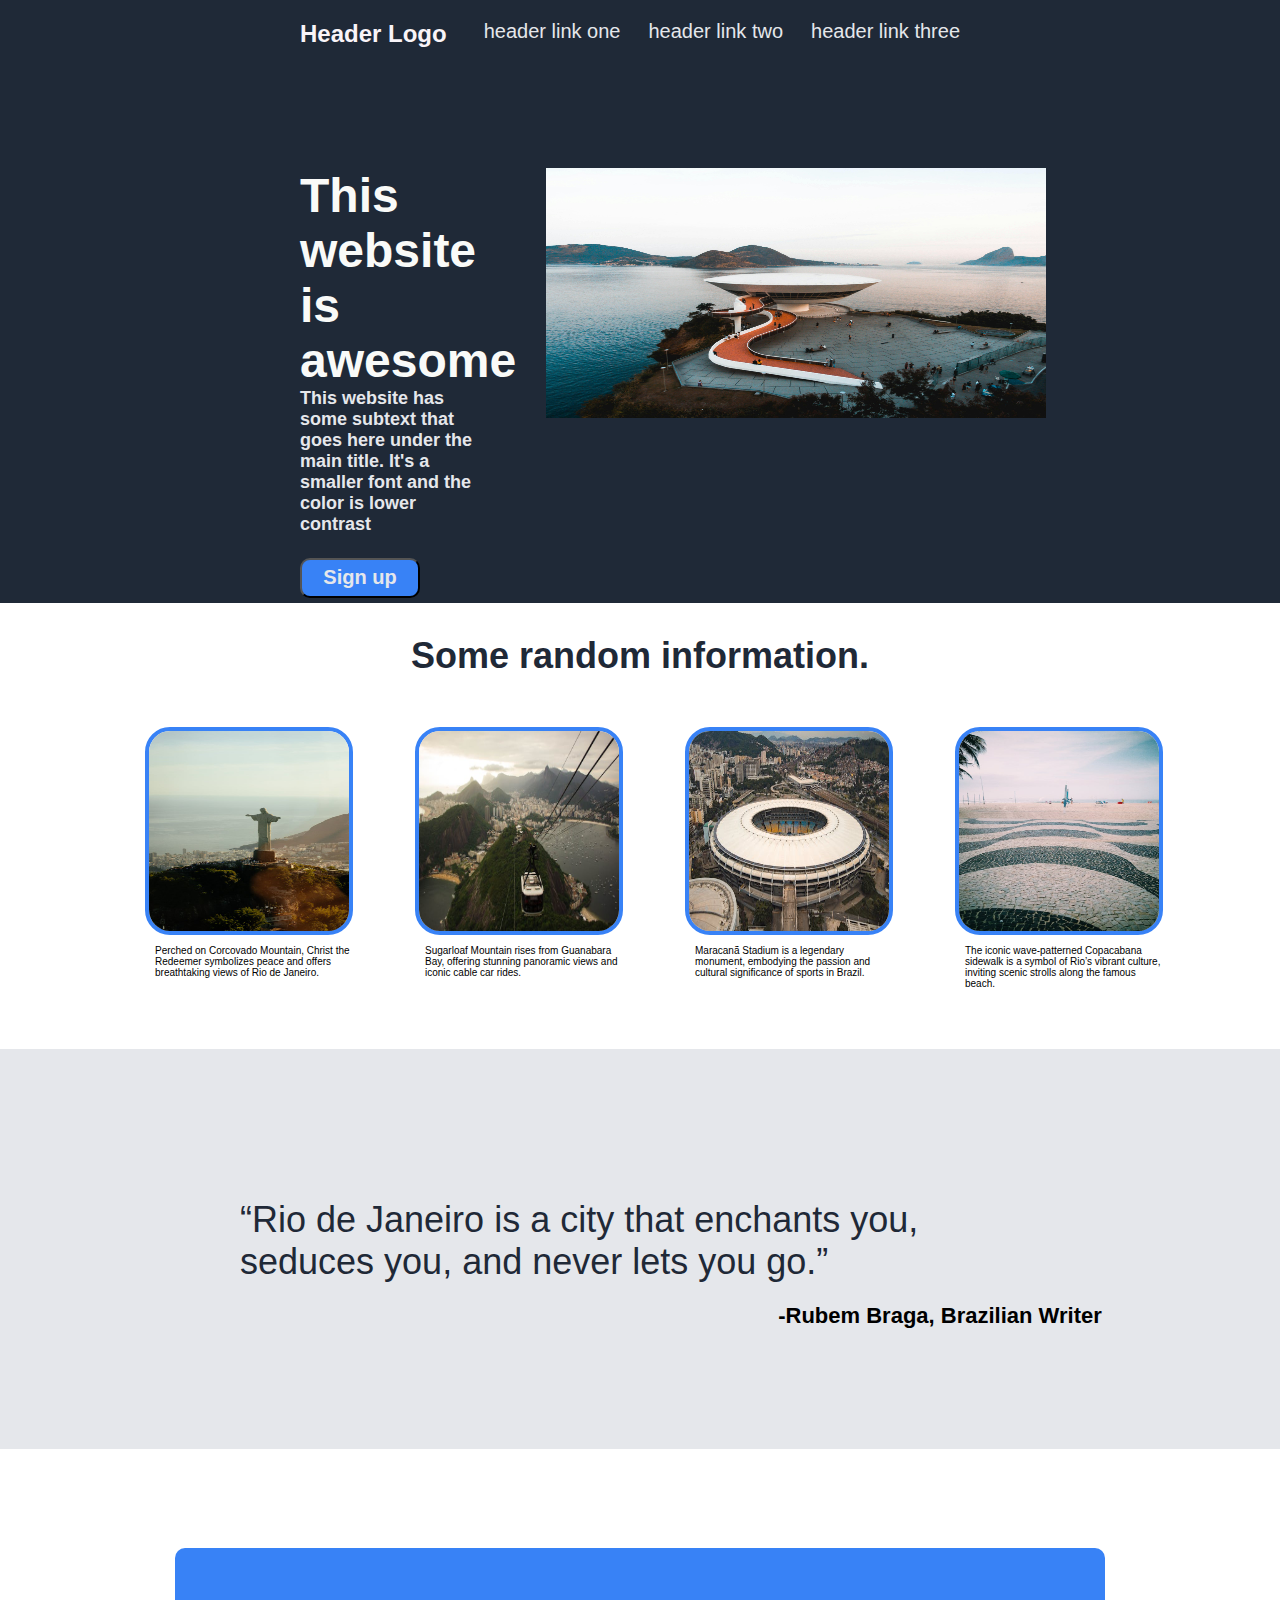
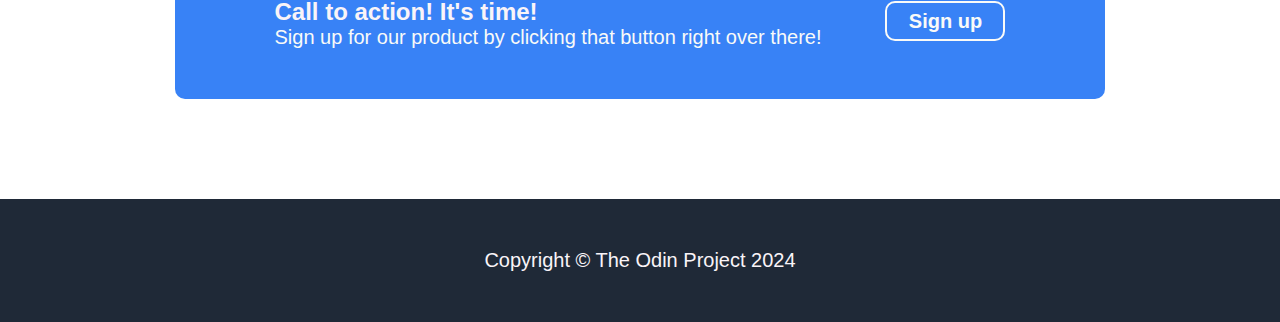
<file: index.html>
<!DOCTYPE html>
<html lang="en">
<head>
    <meta charset="UTF-8">
    <meta name="viewport" content="width=device-width, initial-scale=1.0">
    <link rel="stylesheet" href="styles.css">
    <title>Website</title>
</head>
<body>
<div id="supercontainer">
    <div id="container">
        <div class="header">
            <div class="logo">Header Logo </div>
            <div class="menu">
                <ul>
                    <li><a>header link one</a></li>
                    <li><a>header link two</a></li>
                    <li><a>header link three</a></li>
                </ul>
            </div>
        </div>
        <div id="container2">
            <div class="bloco1">
                <div class="title1">This website is awesome
                <div class="text1">This website has some subtext that goes here under the main title. It's a smaller font and the color is lower contrast</div>
                <button class="button1">Sign up </button>
                </div>
            </div> 
            <div class="bloco2">
                <img class="img1" src="./images/niteroi.jpg" width="500px" height="250px">
            </div>
        </div>
    </div>
</div>


<div id="container-bloco3">
    <div class="header2">Some random information.</div>
    <div class="bloco4">
        <ul>
            <li><img class="bordinha 1" src="./images/christ.jpg"><div class="subtle 1">Perched on Corcovado Mountain, Christ the Redeemer symbolizes peace and offers breathtaking views of Rio de Janeiro.</div></li>
            <li><img class="bordinha 2" src="./images/sugarloaf.jpg"><div class="subtle 2">Sugarloaf Mountain rises from Guanabara Bay, offering stunning panoramic views and iconic cable car rides.</div> </li>
            <li><img class="bordinha 3" src="./images/maracana.jpg"><div class="subtle 3">Maracanã Stadium is a legendary monument, embodying the passion and cultural significance of sports in Brazil.</div></li>
            <li><img class="bordinha 4" src="./images/copacabana.jpg"><div class="subtle 4">The iconic wave-patterned Copacabana sidewalk is a symbol of Rio’s vibrant culture, inviting scenic strolls along the famous beach.</div></li>
        </ul>
    </div>
</div> 


<div id="container-bloco4">
    <div id="quote">“Rio de Janeiro is a city that enchants you, seduces you, and never lets you go.”</div>
    <div id="quote-ref">-Rubem Braga, Brazilian Writer</div>
</div>


<div id="container-bloco5">
    <div class="anuncio">
        <div id="container-necessario">
            <div class="header3">Call to action! It's time!</div>
            <div class="text2">Sign up for our product by clicking that button right over there!</div>
        </div>
        <div><button class="button1 final">Sign up</button></div>
    </div>
</div>

<div id="container-bloco6">
    <div class="copyright">Copyright © The Odin Project 2024</div>
</div>
    
</body>
</html>
</file>
<file: styles.css>
body {
    margin: 0;
    padding: 0;
    min-height: 100vh;
    display: flex;
    flex-direction: column;
    font-family: sans-serif;
}

.header {
    display: flex;
    justify-content: space-between;
    align-items: center;
    margin-bottom: 100px;
}

#supercontainer {
    background-color: #1F2937;
}

.menu ul {
    display: flex;
    text-decoration: none;
    list-style-type: none;
    margin: 0;
    padding: 20px;
    gap: 28px;
    font-size: 20px;
}

#container {
    margin: 0px 300px 0px;
}

.logo {
    font-weight: bold;
    font-size: 24px;
    color: #F9F4F8;
}

.bloco1 {
    display: flex;
}
.title1 {
    font-size: 48px;
    color:#F9FAF8;
    font-weight:bolder;
}

.text1, .menu, .button1 {
    font-size: 18px;
    color: #E5E7EB;
    margin-bottom: 5px;
}

.button1 {
    background-color: #3882F6;
    font-size: 20px;
    font-weight: bold;
    border-radius: 10px;
    width: 120px;
    height: 40px;
    
}

#container2 {
    display: flex;
}

.bloco1, .text1 {
    margin-right: 30px;
}

.bloco2 {
    margin-bottom: 100px;
}

#container-block3{
    background-color: red;
    outline: red solid 4px;
    display: flex;
}

.header2 {
    font-size: 36px;
    display: flex;
    font-weight:bolder;
    color: #1F2937;
    justify-content: center;
    align-items: center;
    margin: 32px 0px;
}

.bloco4 ul {
    display: flex;
    text-decoration: none;
    list-style-type: none;
    margin: 50px;
    gap: 50px;
    justify-content: center;
}

.bordinha {
    display: flex;
    width: 200px;
    height: 200px;
    border: #3882F6 solid 4px;
    border-radius: 25px;
}

.subtle {
    font-size:x-small;
    font-weight: lighter;
    justify-content: center;
    width: 200px;
    margin: 10px;
}

#container-bloco4 {
    background-color: #E5E7EB;
    display: flex;
    flex-direction: column;
    justify-content: center;
    align-items: center;
}

#quote {
    font-size: 36px;
    font-style: light italic;
    color: #1F2937;
    margin: 150px 40px 10px;
    width: 800px;
}

#quote-ref {
    font-size: 22px;
    font-weight: bolder;
    margin: 10px 0px 120px;
    margin-left: 600px;

}

#container-bloco5 {
    background-color: white;
    display: flex;
    align-items: center;
    justify-content: center;
    height: 350px;
}

.anuncio {
    background-color: #3882F6;
    display: flex;
    align-items: center;
    border-radius: 10px;
    justify-content: space-between;
    padding: 50px 100px;
    gap: 64px;
}

#container-necessario {
    display: flex;
    align-content: center;
    flex-direction: column;
}

.header3 {
    font-size: 24px;
    color:#F9F4F8;
    font-weight: bold;
}

.text2 {
    font-size: 20px;
    font-weight: 1;
    color: #F9FAF8;
}

.final {
    border-style: solid;
    border-color: #F9FAF8;
    color: #F9FAF8;
}

#container-bloco6 {
    background-color: #1F2937;
}

.copyright {
    color: #F9F4F8;
    font-size: 20px;
    font-weight: 100;
    display: flex;
    justify-content: center;
    padding: 50px 0px 50px;
}
</file>
